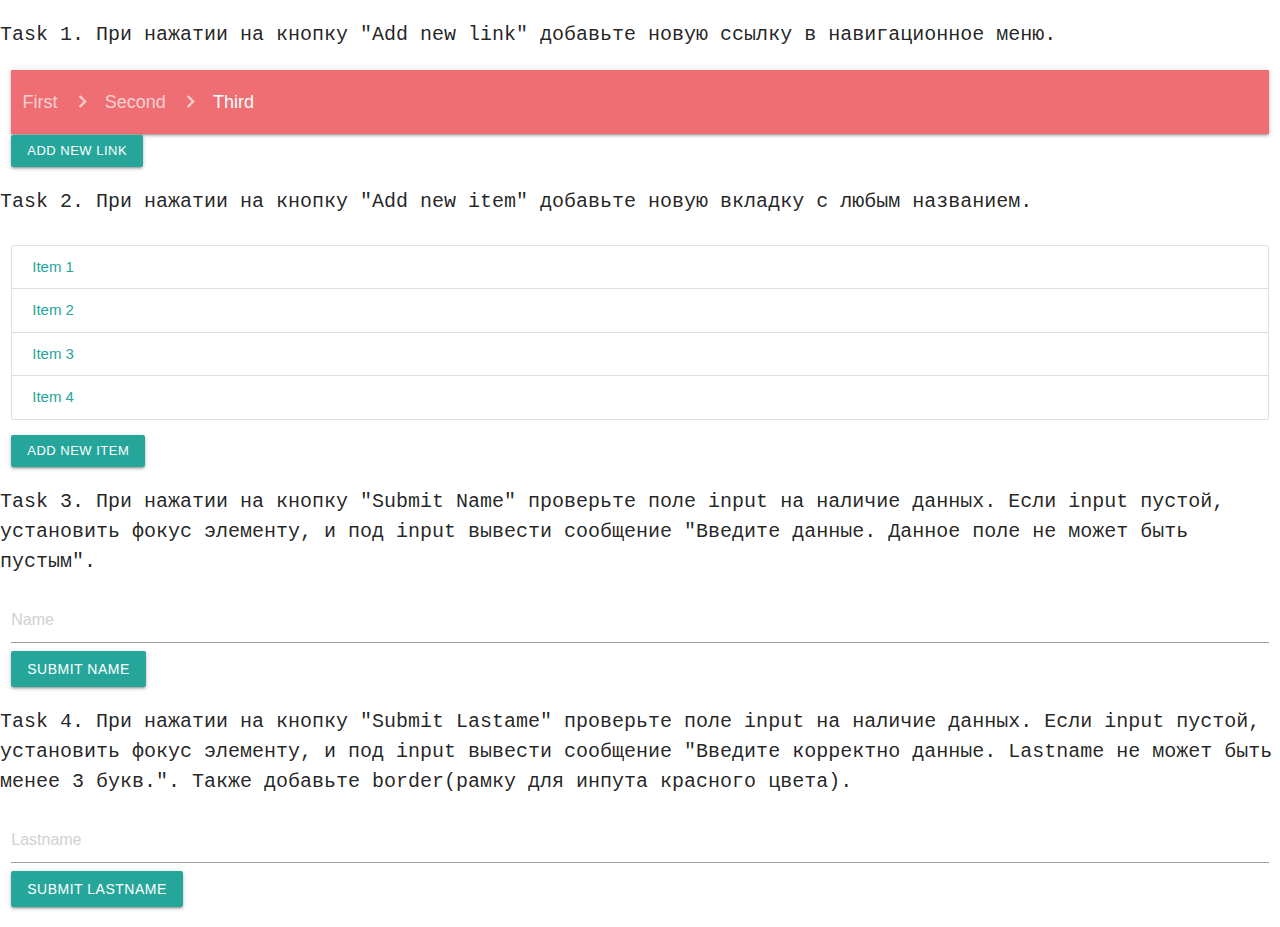
<file: I'm in lesson11/practice11/index.html>
<!DOCTYPE html>
<html lang="en">

<head>
    <meta charset="UTF-8">
    <meta http-equiv="X-UA-Compatible" content="IE=edge">
    <meta name="viewport" content="width=device-width, initial-scale=1.0">
    <title>Document</title>
    <link rel="stylesheet" href="./lib/materialize.min.css">
    <link href="https://fonts.googleapis.com/icon?family=Material+Icons" rel="stylesheet">
    <link rel="stylesheet" href="styles/style.css">
</head>

<body>


    <!--------------Task1-------------->

    <pre>Task 1. При нажатии на кнопку "Add new link" добавьте новую ссылку в навигационное меню.</pre>

    <div class="row">
        <div class="col s12">
            <nav>
                <div class="nav-wrapper">
                    <div class="col s12" id="list-links">
                        <a href="#!" class="breadcrumb">First</a>
                        <a href="#!" class="breadcrumb">Second</a>
                        <a href="#!" class="breadcrumb">Third</a>
                    </div>
                </div>
            </nav>
            <a onclick="addNewLink()" class="waves-effect waves-light btn-small" id="btn-new-link">Add new link</a>
        </div>
    </div>

    <!--------------Task2-------------->

    <pre>Task 2. При нажатии на кнопку "Add new item" добавьте новую вкладку с любым названием.</pre>

    <div class="row">
        <div class="col s12">
            <div class="collection" id="collection-list">
                <a href="#!" class="collection-item">Item 1</a>
                <a href="#!" class="collection-item">Item 2</a>
                <a href="#!" class="collection-item">Item 3</a>
                <a href="#!" class="collection-item">Item 4</a>
            </div>

            <a onclick="addNewItem()" class="waves-effect waves-light btn-small" id="btn-new-item">Add new Item</a>
        </div>
    </div>

    <!--------------Task3-------------->

    <pre>Task 3. При нажатии на кнопку "Submit Name" проверьте поле input на наличие данных. Если input пустой, установить фокус элементу, и под input вывести сообщение "Введите данные. Данное поле не может быть пустым".</pre>

    <div class="row">
        <div class="col s12">
            <form name="form1">
                <div class="first-name-element">
                    <input type="text" placeholder="Name" name="firstName">
                    <p class="error-message" style="color: red; display: none;">Введите данные. Данное поле не может быть пустым</p>
                </div>

                <div><a onclick="submitName()" class="waves-effect waves-light btn" id="btn-submit-name">Submit Name</a></div>
            </form>
        </div>
    </div>

    <!--------------Task4-------------->

    <pre>Task 4. При нажатии на кнопку "Submit Lastame" проверьте поле input на наличие данных. Если input пустой, установить фокус элементу, и под input вывести сообщение "Введите корректно данные. Lastname не может быть менее 3 букв.". Также добавьте border(рамку для инпута красного цвета).</pre>

    <div class="row">
        <div class="col s12">
            <form name="form2">
                <div class="first-name-element">
                    <input type="text" placeholder="Lastname" name="lastName">
                    <p class="error-message-lastname" style="color: red; display: none;">Введите корректно данные. Lastname не может быть менее 3 букв.</p>
                </div>

                <div><a class="waves-effect waves-light btn" id="btn-submit-lastname">Submit Lastname</a></div>
            </form>
        </div>
    </div>



    <script src="script.js"></script>

</body>

</html>
</file>
<file: I'm in lesson11/practice11/styles/style.css>
.container1{
    display: grid;
    width: 500px;
    height: 500px;
    grid-template-rows: repeat(5,1fr);
    grid-template-columns: repeat(5,100px);
    /* grid-row: 1fr 1fr 1fr 1fr 1fr;
    grid-column: 100px 100px 100px 100px 100px;
     */grid-row-gap: 10px;
    grid-column-gap: 10px;
    
}

.container1 div{
    background-color: antiquewhite;
}

.tree__films li{
    padding-left: 30px;
}

pre{
    font-size: 20px;
    white-space: normal;
}

.todo__list li{
    display: flex;
}

.todo__list .name{
    color: blue;
}

.club-image img{
    max-width: 100%;
    height: 360px;
    object-fit: cover;
}

.input-field>label{
    position: relative;
}

.first_task img{
    height: 300px;
    object-fit: cover;
}
</file>
